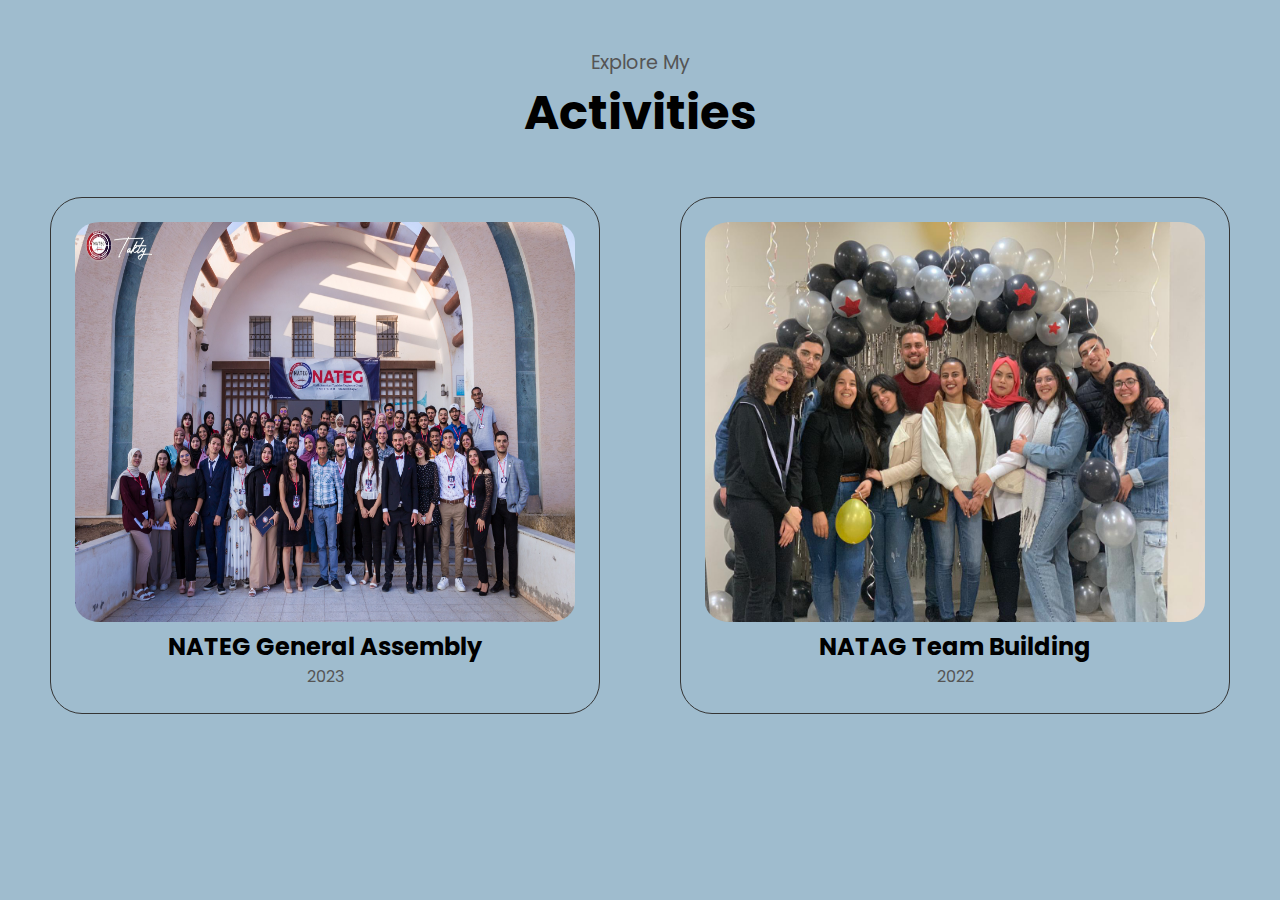
<file: pages/activities.html>
<!DOCTYPE html>
<html lang="en">

<head>
    <meta charset="UTF-8">
    <meta http-equiv="X-UA-Compatible" content="IE=edge" />
    <meta name="viewport" content="width=device-width, initial-scale=1.0">
    <title>Activities</title>
    <link rel="stylesheet" href="../style.css" />
</head>

<body>
    <div class="desc">
        <p class="section__text__p1">Explore My</p>
        <h1 class="title">Activities</h1>
    </div>
    <div class="degrees">
        <div class="details-container mb-4">
            <img src="../assets/nateg1.jpg" class="degree-style" alt="Baccalaureat pic" height="400px" width="500px">
            <h2> NATEG General Assembly</h2>
            <p>2023</p>
        </div>
        <div class="details-container mb-4">
            <img src="../assets/nateg2.jpg" class="degree-style" alt="Baccalaureat pic" height="400px" width="500px">
            <h2>NATAG Team Building</h2>
            <p>2022</p>
        </div>
    </div>

</body>

</html>
</file>
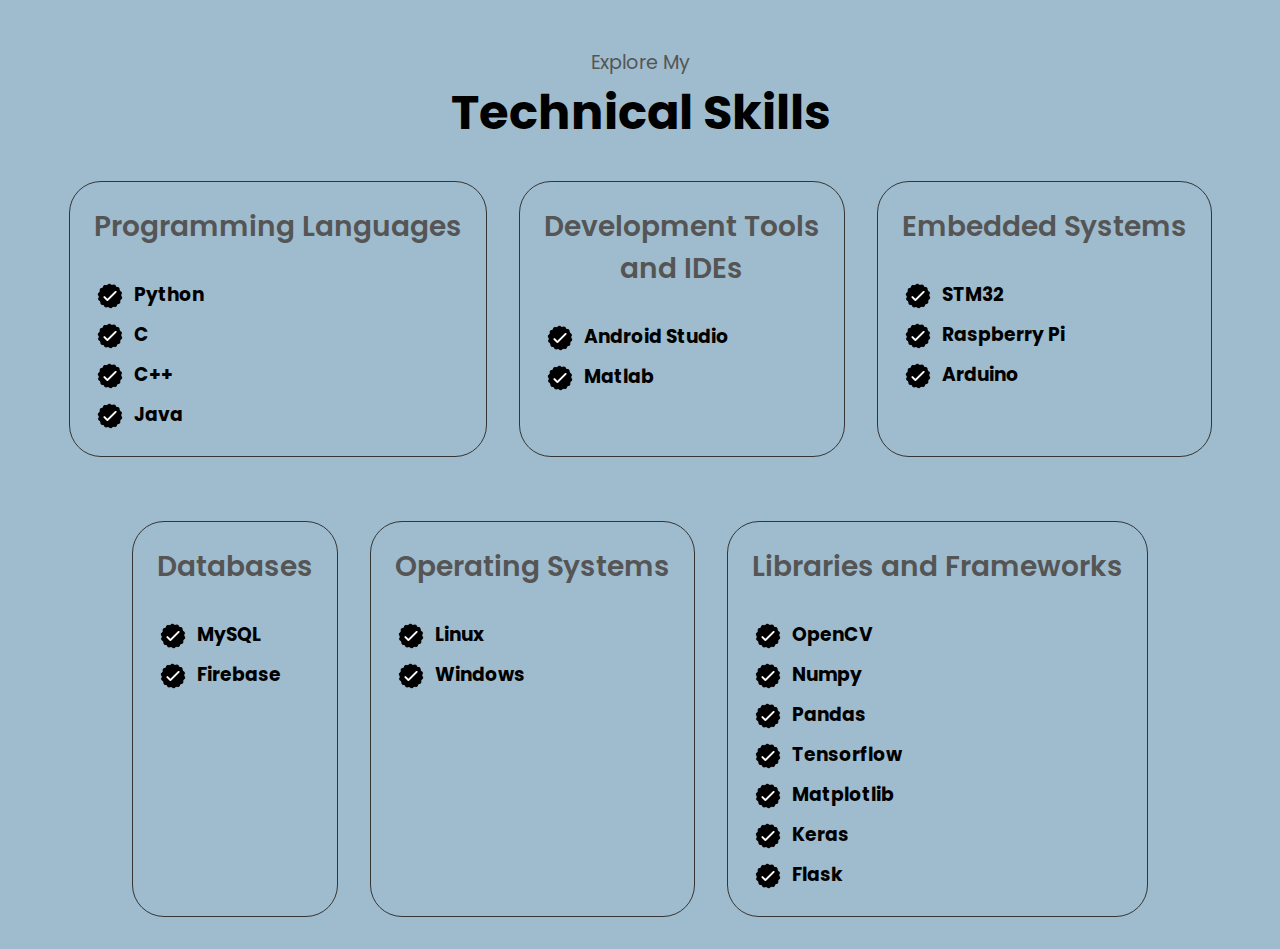
<file: pages/compétence.html>
<!DOCTYPE html>
<html lang="en">

<head>
  <meta charset="UTF-8">
  <meta http-equiv="X-UA-Compatible" content="IE=edge" />
  <meta name="viewport" content="width=device-width, initial-scale=1.0">
  <title>Skills</title>
  <link rel="stylesheet" href="../style.css" />
</head>

<body>
  <div class="desc">
    <p class="section__text__p1">Explore My</p>
    <h1 class="title">Technical Skills</h1>
  </div>
  <div class="experience-details-container">
    <div class="about-containers">
      <div class="details-container">
        <h2 class="experience-sub-title">Programming Languages</h2>
        <div class="article-container">
          <article>
            <img src="../assets/checkmark.png" alt="Experience icon" class="icon" />
            <div>
              <h3>Python</h3>
            </div>
          </article>
          <article>
            <img src="../assets/checkmark.png" alt="Experience icon" class="icon" />
            <div>
              <h3>C</h3>
            </div>
          </article>
          <article>
            <img src="../assets/checkmark.png" alt="Experience icon" class="icon" />
            <div>
              <h3>C++</h3>
            </div>
          </article>
          <article>
            <img src="../assets/checkmark.png" alt="Experience icon" class="icon" />
            <div>
              <h3>Java</h3>
            </div>
          </article>
        </div>
      </div>
      <div class="details-container">
        <h2 class="experience-sub-title">Development Tools <br> and IDEs</h2>
        <div class="article-container">
          <article>
            <img src="../assets/checkmark.png" alt="Experience icon" class="icon" />
            <div>
              <h3>Android Studio</h3>
            </div>
          </article>
          <article>
            <img src="../assets/checkmark.png" alt="Experience icon" class="icon" />
            <div>
              <h3>Matlab</h3>
            </div>
          </article>
        </div>
      </div>
      <div class="details-container">
        <h2 class="experience-sub-title">Embedded Systems</h2>
        <div class="article-container">
          <article>
            <img src="../assets/checkmark.png" alt="Experience icon" class="icon" />
            <div>
              <h3>STM32</h3>
            </div>
          </article>
          <article>
            <img src="../assets/checkmark.png" alt="Experience icon" class="icon" />
            <div>
              <h3>Raspberry Pi</h3>
            </div>
          </article>
          <article>
            <img src="../assets/checkmark.png" alt="Experience icon" class="icon" />
            <div>
              <h3>Arduino</h3>
            </div>
          </article>
        </div>
      </div>
    </div>
  </div>
  <div class="experience-details-container">
    <div class="about-containers">
      <div class="details-container">
        <h2 class="experience-sub-title">Databases</h2>
        <div class="article-container">
          <article>
            <img src="../assets/checkmark.png" alt="Experience icon" class="icon" />
            <div>
              <h3>MySQL</h3>
            </div>
          </article>
          <article>
            <img src="../assets/checkmark.png" alt="Experience icon" class="icon" />
            <div>
              <h3>Firebase</h3>
            </div>
          </article>
        </div>
      </div>
      <div class="details-container">
        <h2 class="experience-sub-title">Operating Systems</h2>
        <div class="article-container">
          <article>
            <img src="../assets/checkmark.png" alt="Experience icon" class="icon" />
            <div>
              <h3>Linux</h3>
            </div>
          </article>
          <article>
            <img src="../assets/checkmark.png" alt="Experience icon" class="icon" />
            <div>
              <h3>Windows</h3>
            </div>
          </article>
        </div>
      </div>
      <div class="details-container">
        <h2 class="experience-sub-title">Libraries and Frameworks</h2>
        <div class="article-container">
          <article>
            <img src="../assets/checkmark.png" alt="Experience icon" class="icon" />
            <div>
              <h3>OpenCV</h3>
            </div>
          </article>
          <article>
            <img src="../assets/checkmark.png" alt="Experience icon" class="icon" />
            <div>
              <h3>Numpy</h3>
            </div>
          </article>
          <article>
            <img src="../assets/checkmark.png" alt="Experience icon" class="icon" />
            <div>
              <h3>Pandas</h3>
            </div>
          </article>
          <article>
            <img src="../assets/checkmark.png" alt="Experience icon" class="icon" />
            <div>
              <h3>Tensorflow</h3>
            </div>
          </article>
          <article>
            <img src="../assets/checkmark.png" alt="Experience icon" class="icon" />
            <div>
              <h3>Matplotlib</h3>
            </div>
          </article>
          <article>
            <img src="../assets/checkmark.png" alt="Experience icon" class="icon" />
            <div>
              <h3>Keras</h3>
            </div>
          </article>
          <article>
            <img src="../assets/checkmark.png" alt="Experience icon" class="icon" />
            <div>
              <h3>Flask</h3>
            </div>
          </article>
        </div>
      </div>
    </div>
  </div>



</body>

</html>
</file>
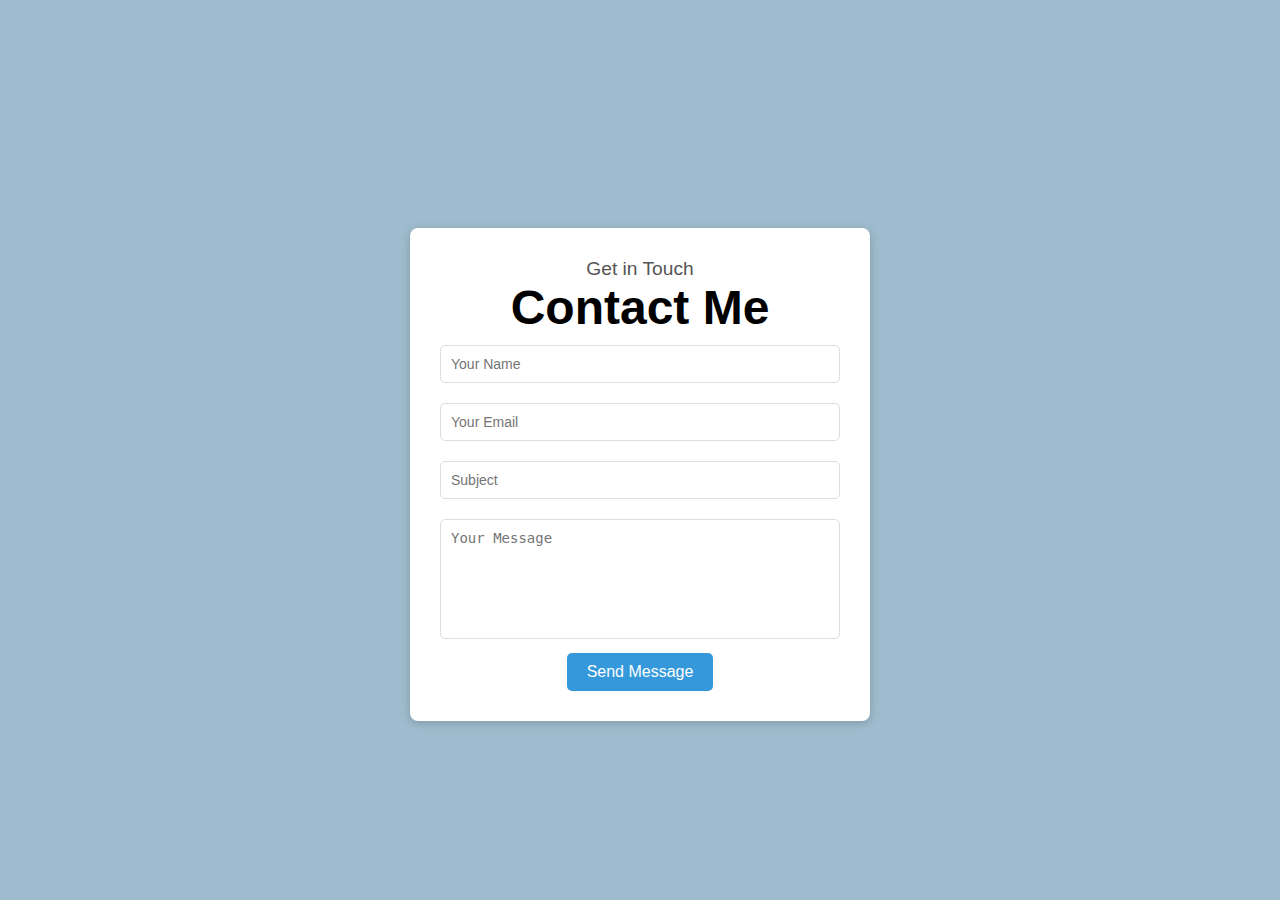
<file: pages/contact.html>
<!DOCTYPE html>
<html lang="en">

<head>
    <meta charset="UTF-8">
    <meta http-equiv="X-UA-Compatible" content="IE=edge" />
    <meta name="viewport" content="width=device-width, initial-scale=1.0">
    <title>Contact Me</title>
    <link rel="stylesheet" href="../style.css" />

    <style>
        /* General Body Styling */
        body {
            font-family: Arial, sans-serif;
            margin: 0;
            padding: 0;
            background-color: rgb(159, 188, 206);
            display: flex;
            justify-content: center;
            align-items: center;
            height: 100vh;
        }

        /* Centered Form Container */
        .contact-container {
            background-color: #fff;
            padding: 30px;
            box-shadow: 0 2px 10px rgba(0, 0, 0, 0.2);
            border-radius: 8px;
            width: 400px;
            max-width: 100%;
            text-align: center;
        }

        .contact-container h2 {
            margin-bottom: 20px;
            color: #333;
            font-size: 24px;
        }

        /* Input Fields Styling */
        .contact-container input,
        .contact-container textarea {
            width: 100%;
            padding: 10px;
            margin: 10px 0;
            border: 1px solid #ddd;
            border-radius: 5px;
            font-size: 14px;
            box-sizing: border-box;
        }

        .contact-container textarea {
            height: 120px;
            resize: none;
        }

        /* Submit Button */
        .contact-container button {
            background-color: #3498db;
            color: white;
            border: none;
            padding: 10px 20px;
            font-size: 16px;
            border-radius: 5px;
            cursor: pointer;
        }

        .contact-container button:hover {
            background-color: #2980b9;
        }
    </style>

</head>

<body>
    <div class="desc contact-container">
        <p class="section__text__p1">Get in Touch</p>
        <h1 class="title">Contact Me</h1>


        <form action="#" method="post">
            <!-- Name Input -->
            <input type="text" id="name" name="name" placeholder="Your Name" required>

            <!-- Email Input -->
            <input type="email" id="email" name="email" placeholder="Your Email" required>

            <!-- Subject Input -->
            <input type="text" id="subject" name="subject" placeholder="Subject" required>

            <!-- Message Input -->
            <textarea id="message" name="message" placeholder="Your Message" required></textarea>

            <!-- Submit Button -->
            <button type="submit">Send Message</button>
        </form>
    </div>
</body>

</html>
</file>
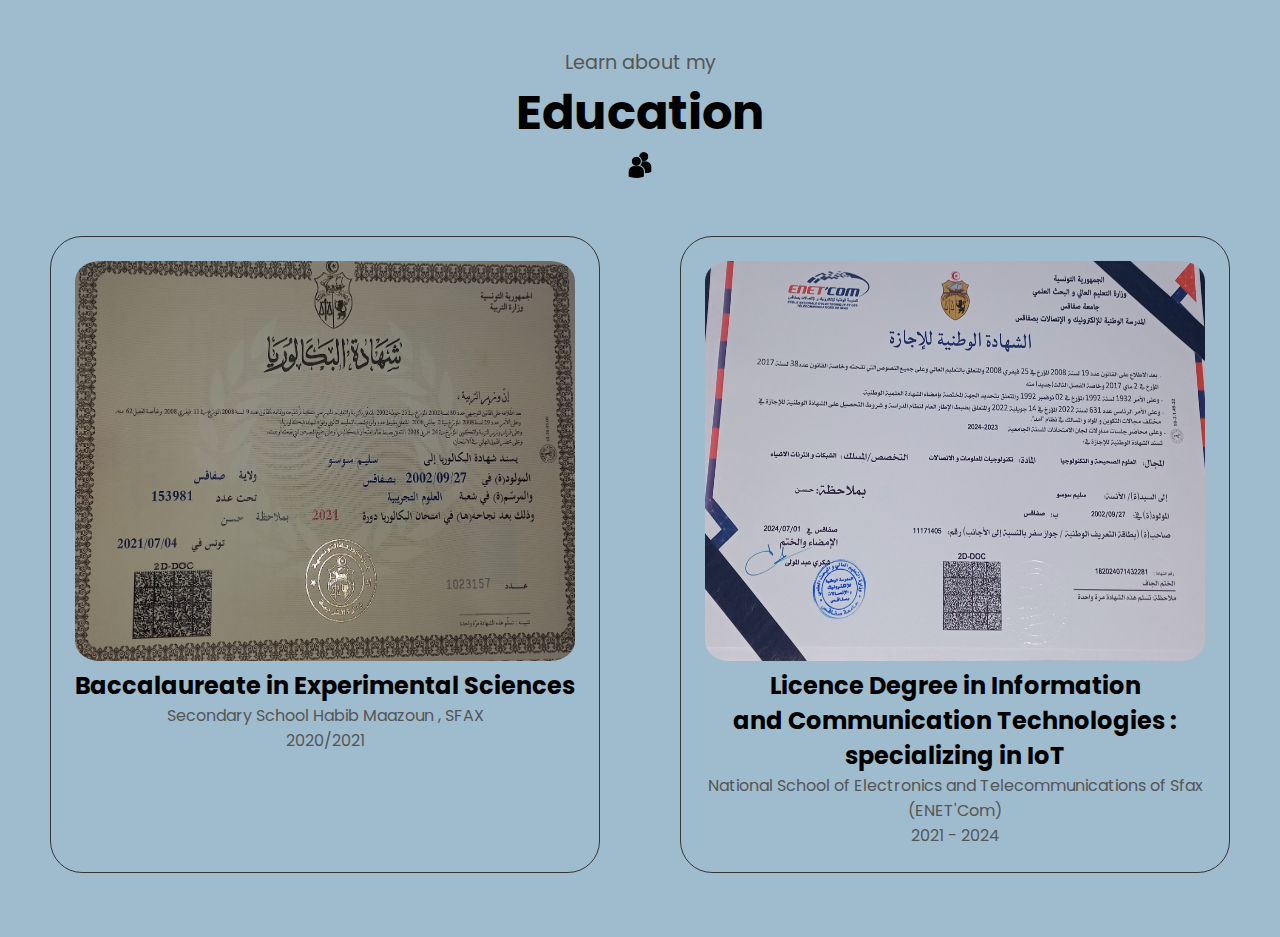
<file: pages/education.html>
<!DOCTYPE html>
<html lang="en">

<head>
    <meta charset="UTF-8">
    <meta http-equiv="X-UA-Compatible" content="IE=edge" />
    <meta name="viewport" content="width=device-width, initial-scale=1.0">
    <title>Education</title>
    <link rel="stylesheet" href="../style.css" />
</head>

<body>
    <div class="desc">
        <p class="section__text__p1">Learn about my</p>
        <h1 class="title">Education</h1>
        <center><img src="../assets/education.png" alt="Education icon" class="icon" /></center>
    </div>
    <div class="degrees">
        <div class="details-container mb-4">
            <img src="../assets/Baccalaureat.jpg" class="degree-style" alt="Baccalaureat pic" height="400px"
                width="500px">
            <h2>Baccalaureate in Experimental Sciences</h2>
            <p>Secondary School Habib Maazoun , SFAX</p>
            <p>2020/2021</p>
        </div>
        <div class="details-container mb-4">
            <img src="../assets/Licence.jpg" class="degree-style" alt="Baccalaureat pic" height="400px" width="500px">
            <h2>Licence Degree in Information <br> and Communication Technologies : <br> specializing in IoT</h2>
            <p> National School of Electronics and Telecommunications of Sfax <br> (ENET'Com)</p>
            <p>2021 - 2024</p>
        </div>
    </div>



</body>

</html>
</file>
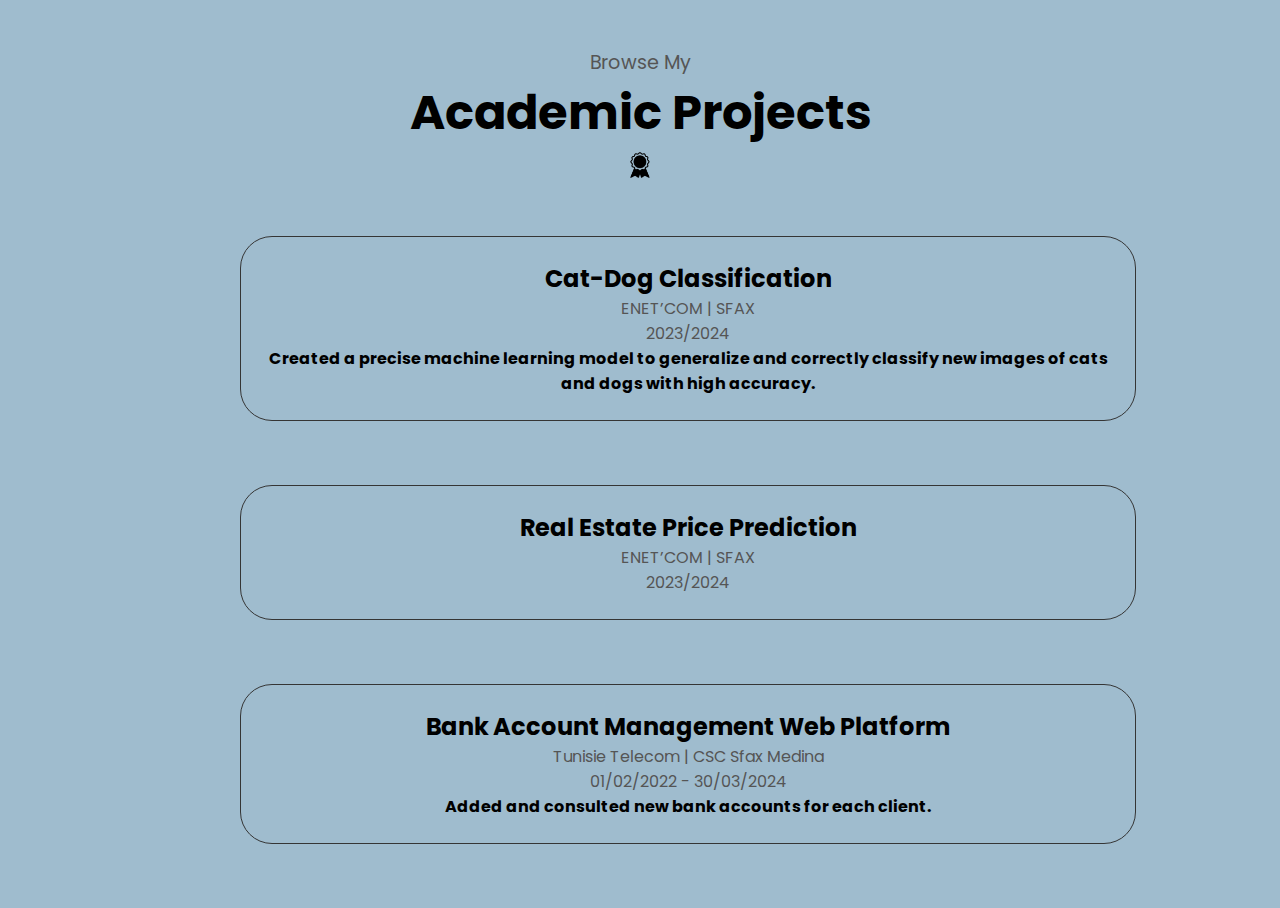
<file: pages/projet.html>
<!DOCTYPE html>
<html lang="en">

<head>
    <meta charset="UTF-8">
    <meta http-equiv="X-UA-Compatible" content="IE=edge" />
    <meta name="viewport" content="width=device-width, initial-scale=1.0">
    <title>Academic Projects</title>
    <link rel="stylesheet" href="../style.css" />
</head>

<body>

    <div class="desc">
        <p class="section__text__p1">Browse My</p>
        <h1 class="title">Academic Projects</h1>
        <center><img src="../assets/experience.png" alt="Education icon" class="icon" /></center>
    </div>
    <div class="internships-column">
        <div class="details-container mb-4">
            <h2> Cat-Dog Classification</h2>
            <p>ENET’COM | SFAX</p>
            <p>2023/2024</p>
            <h4>Created a precise machine learning model to generalize and correctly
                classify new images of cats and dogs with high accuracy.</h4>
        </div>
        <div class="details-container mb-4">
            <h2> Real Estate Price Prediction</h2>
            <p>ENET’COM | SFAX</p>
            <p>2023/2024</p>
        </div>
        <div class="details-container mb-4">
            <h2> Bank Account Management Web Platform</h2>
            <p>Tunisie Telecom | CSC Sfax Medina</p>
            <p>01/02/2022 - 30/03/2024</p>
            <h4>Added and consulted new bank accounts for each client.</h4>
        </div>
    </div>

</body>

</html>
</file>
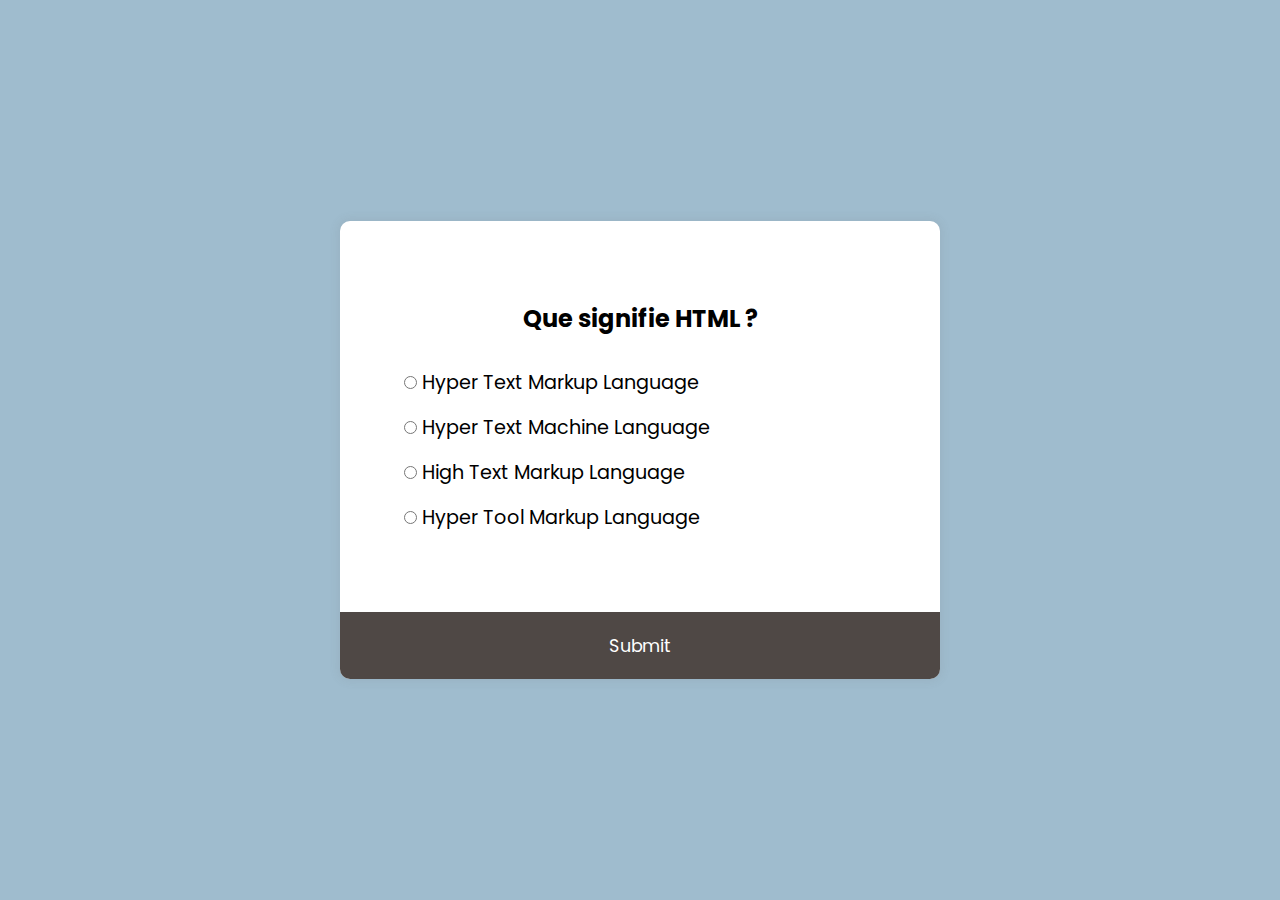
<file: pages/Quizz.html>
<!DOCTYPE html>
<html lang="en">

<head>
    <meta charset="UTF-8">
    <meta http-equiv="X-UA-Compatible" content="IE=edge" />
    <meta name="viewport" content="width=device-width, initial-scale=1.0">
    <title>Quizz</title>
    <link rel="stylesheet" href="../style.css" />

    <style>
        body {
            font-family: 'Poppins', sans-serif;
            display: flex;
            align-items: center;
            justify-content: center;
            height: 100vh;
            overflow: hidden;
            margin: 0;
        }

        .quiz-container {
            background-color: #fff;
            border-radius: 10px;
            box-shadow: 0 0 10px 2px rgba(100, 100, 100, 0.1);
            width: 600px;
            overflow: hidden;
        }

        .quiz-header {
            padding: 4rem;
        }

        h2 {
            padding: 1rem;
            text-align: center;
            margin: 0;
        }

        ul {
            list-style-type: none;
            padding: 0;
        }

        ul li {
            font-size: 1.2rem;
            margin: 1rem 0;
        }

        ul li label {
            cursor: pointer;
        }

        button {
            background-color: rgb(79, 72, 69);
            color: #fff;
            border: none;
            display: block;
            width: 100%;
            cursor: pointer;
            font-size: 1.1rem;
            font-family: inherit;
            padding: 1.3rem;
        }

        button:hover {
            background-color: rgb(85, 85, 85);
        }

        button:focus {
            outline: none;
            background-color: #44b927;
        }
    </style>
</head>

<body>

    <div class="quiz-container" id="quiz">
        <div class="quiz-header">
            <h2 id="question">Question Text</h2>
            <ul>
                <li>
                    <input type="radio" name="answer" id="a" class="answer">
                    <label for="a" id="a_text">Answer</label>
                </li>
                <li>
                    <input type="radio" name="answer" id="b" class="answer">
                    <label for="b" id="b_text">Answer</label>
                </li>
                <li>
                    <input type="radio" name="answer" id="c" class="answer">
                    <label for="c" id="c_text">Answer</label>
                </li>
                <li>
                    <input type="radio" name="answer" id="d" class="answer">
                    <label for="d" id="d_text">Answer</label>
                </li>
            </ul>
        </div>
        <button id="submit">Submit</button>
    </div>

</body>
<script src="../script.js"></script>

</html>
</file>
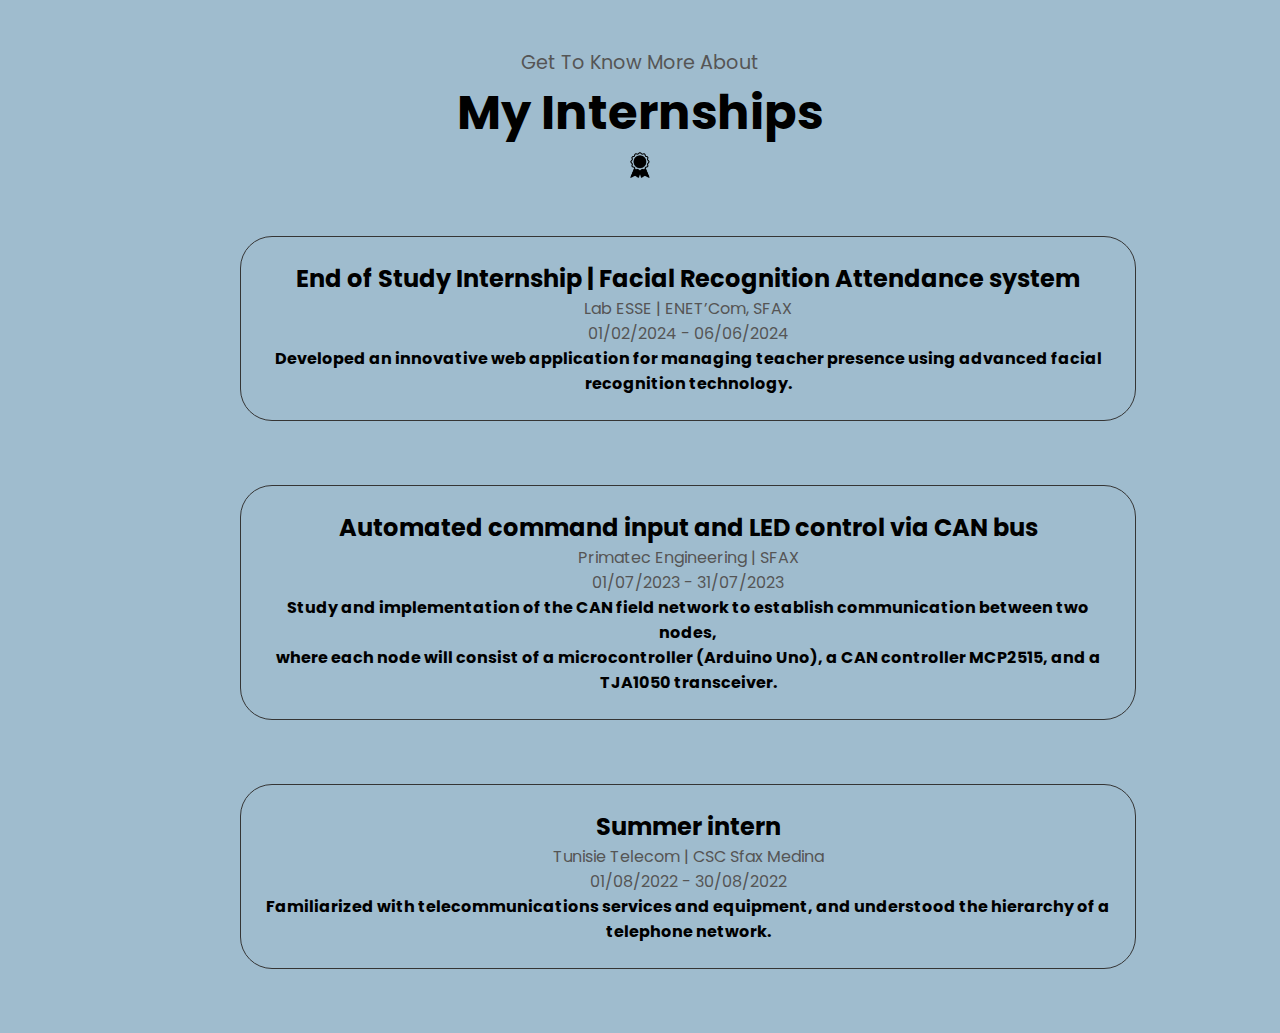
<file: pages/stage.html>
<!DOCTYPE html>
<html lang="en">

<head>
    <meta charset="UTF-8">
    <meta http-equiv="X-UA-Compatible" content="IE=edge" />
    <meta name="viewport" content="width=device-width, initial-scale=1.0">
    <title>Internships</title>
    <link rel="stylesheet" href="../style.css" />
</head>

<body>

    <div class="desc">
        <p class="section__text__p1">Get To Know More About </p>
        <h1 class="title">My Internships</h1>
        <center><img src="../assets/experience.png" alt="Education icon" class="icon" /></center>
    </div>
    <div class="internships-column">
        <div class="details-container mb-4">
            <h2>End of Study Internship | Facial Recognition Attendance system</h2>
            <p> Lab ESSE | ENET’Com, SFAX</p>
            <p>01/02/2024 - 06/06/2024</p>
            <h4>Developed an innovative web application for managing teacher presence using advanced facial recognition
                technology.</h4>
        </div>
        <div class="details-container mb-4">
            <h2>Automated command input and LED control via CAN bus</h2>
            <p> Primatec Engineering | SFAX</p>
            <p>01/07/2023 - 31/07/2023</p>
            <h4> Study and implementation of the CAN field network to establish 
                communication between two nodes, <br> where each node will consist of a
                microcontroller (Arduino Uno), a CAN controller MCP2515, and a TJA1050
                transceiver.</h4>
        </div>
        <div class="details-container mb-4">
            <h2>Summer intern</h2>
            <p>Tunisie Telecom | CSC Sfax Medina</p>
            <p>01/08/2022 - 30/08/2022</p>
            <h4>Familiarized with telecommunications services and equipment, and
                understood the hierarchy of a telephone network.</h4>
        </div>
    </div>


</body>

</html>
</file>
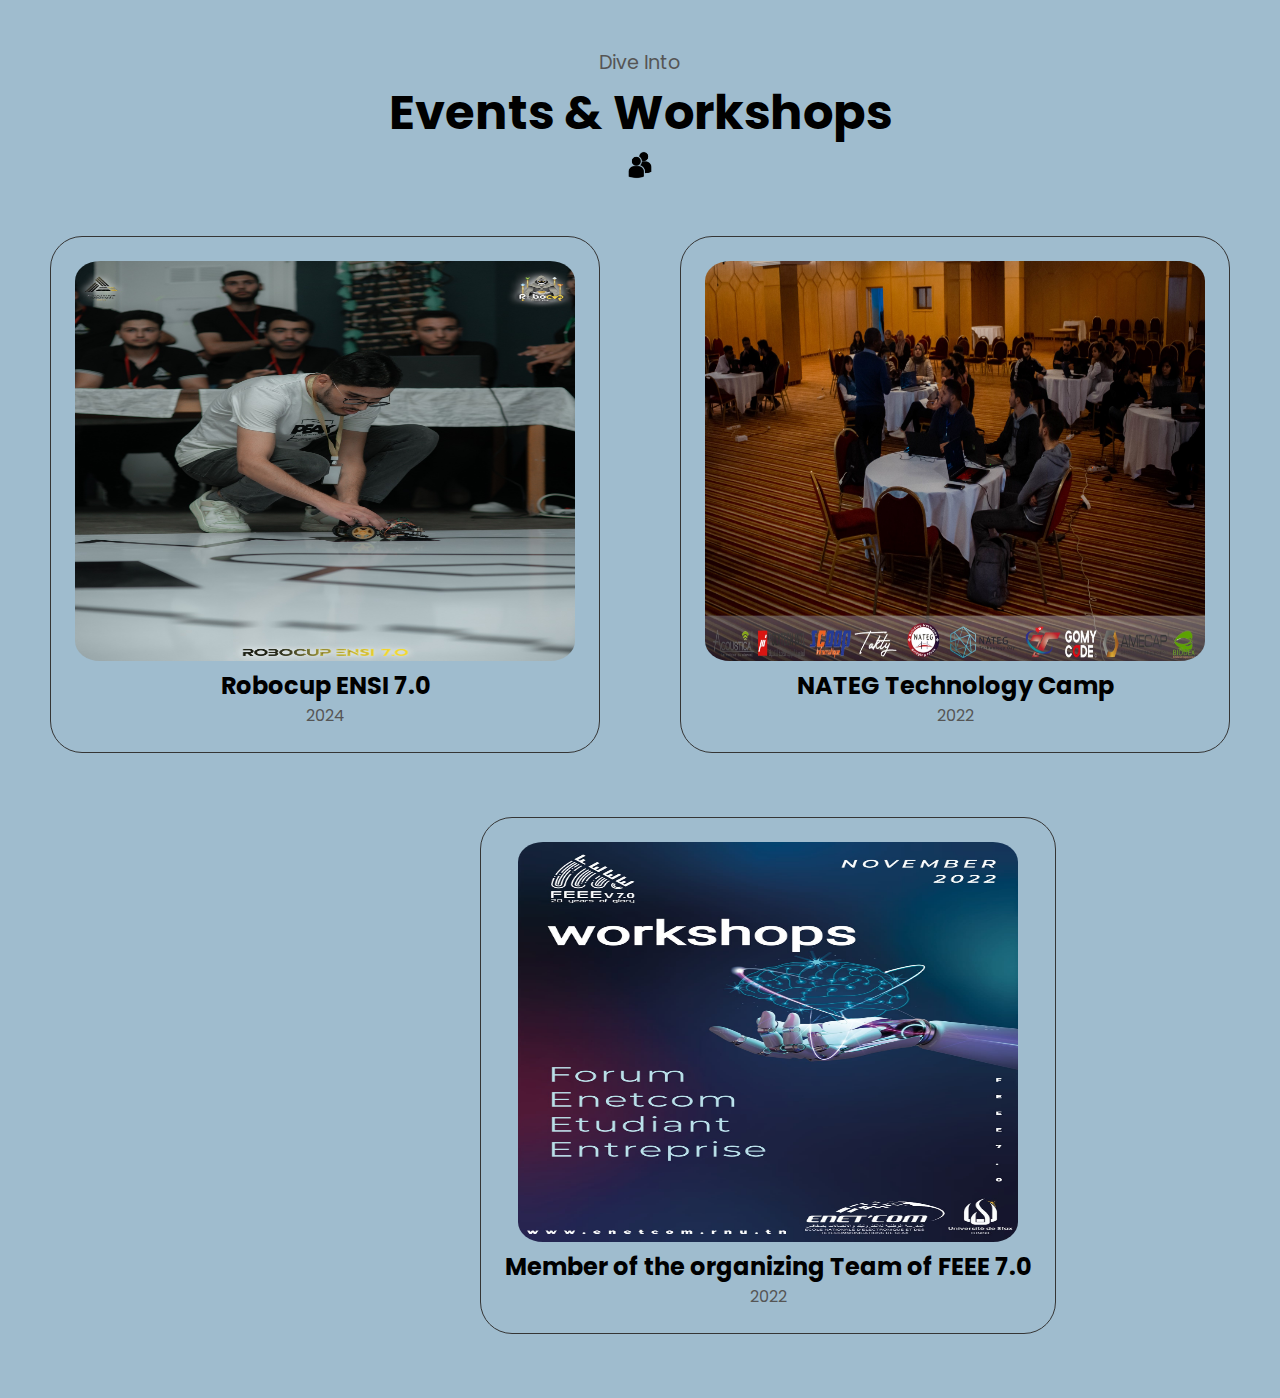
<file: pages/événement.html>
<!DOCTYPE html>
<html lang="en">

<head>
    <meta charset="UTF-8">
    <meta http-equiv="X-UA-Compatible" content="IE=edge" />
    <meta name="viewport" content="width=device-width, initial-scale=1.0">
    <title>Events</title>
    <link rel="stylesheet" href="../style.css" />
</head>

<body>

    <div class="desc">
        <p class="section__text__p1">Dive Into</p>
        <h1 class="title">Events & Workshops</h1>
        <center><img src="../assets/education.png" alt="Education icon" class="icon" /></center>
    </div>
    <div class="degrees">
        <div class="details-container mb-4">
            <img src="../assets/robocup.jpg" class="degree-style" alt="Baccalaureat pic" height="400px" width="500px">
            <h2>Robocup ENSI 7.0</h2>
            <p>2024</p>
        </div>
        <div class="details-container mb-4">
            <img src="../assets/workshop.jpg" class="degree-style" alt="Baccalaureat pic" height="400px" width="500px">
            <h2>NATEG Technology Camp</h2>
            <p>2022</p>
        </div>
    </div>
    <div class="details-container mb-4" style="display: inline-block; margin-left: 30rem;">
        <img src="../assets/forum.jpg" class="degree-style" alt="Baccalaureat pic" height="400px" width="500px">
        <h2>Member of the organizing Team of FEEE 7.0</h2>
        <p>2022</p>
    </div>

</body>

</html>
</file>
<file: style.css>
/* GENERAL */

@import url("https://fonts.googleapis.com/css2?family=Poppins:wght@300;400;500;600&display=swap");

* {
  margin: 0;
  padding: 0;
}

body {
  font-family: "Poppins", sans-serif;
  background-color: rgb(159, 188, 206);
}

html {
  scroll-behavior: smooth;
}

p {
  color: rgb(85, 85, 85);
}

.educ-desc{
  text-align: center;
}


/* TRANSITION */

a,
.btn {
  transition: all 300ms ease;
}

/* DESKTOP NAV */

nav,
.nav-links {
  display: flex;
}

nav {
  justify-content: space-around;
  align-items: center;
  height: 17vh;
}

.nav-links {
  margin-top: 4rem;
  gap: 2rem;
  list-style: none;
  font-size: 1.5rem;
}

.nav-links-1{
  gap: 2rem;
  font-size: 1.5rem;
  list-style: none;
  display: flex;
  justify-content: center;
  margin-top: 2rem;
}

.degrees{
  display: flex;
  justify-content: center;
  gap: 5rem;
  margin-top: 3rem;
}

.internships-column{
  margin-top: 3rem;
  padding-left: 15rem;
  display: inline-block;
  width: 70%;
}

.desc{
  margin-top: 3rem;
}

.degree-style{
  border-radius: 5%;
}

a {
  color: black;
  text-decoration: none;
  text-decoration-color: white;
}

a:hover {
  color: grey;
  text-decoration: underline;
  text-underline-offset: 1rem;
  text-decoration-color: rgb(181, 181, 181);
}

.logo {
  font-size: 2rem;
}

.logo:hover {
  cursor: default;
}

/* HAMBURGER MENU */

#hamburger-nav {
  display: none;
}

.hamburger-menu {
  position: relative;
  display: inline-block;
}

.hamburger-icon {
  display: flex;
  flex-direction: column;
  justify-content: space-between;
  height: 24px;
  width: 30px;
  cursor: pointer;
}

.hamburger-icon span {
  width: 100%;
  height: 2px;
  background-color: black;
  transition: all 0.3 ease-in-out;
}

.menu-links {
  position: absolute;
  top: 100%;
  right: 0;
  background-color: white;
  width: fit-content;
  max-height: 0;
  overflow: hidden;
  transition: all 0.3 ease-in-out;
}

.menu-links a {
  display: block;
  padding: 10px;
  text-align: center;
  font-size: 1.5rem;
  color: black;
  text-decoration: none;
  transition: all 0.3 ease-in-out;
}

.menu-links li {
  list-style: none;
}

.menu-links.open {
  max-height: 300px;
}

.hamburger-icon.open span:first-child {
  transform: rotate(45deg) translate(10px, 5px);
}

.hamburger-icon.open span:nth-child(2) {
  opacity: 0;
}

.hamburger-icon.open span:last-child {
  transform: rotate(-45deg) translate(10px, -5px);
}

.hamburger-icon span:first-child {
  transform: none;
}

.hamburger-icon span:first-child {
  opacity: 1;
}

.hamburger-icon span:first-child {
  transform: none;
}

/* SECTIONS */

section {
  padding-top: 4vh;
  height: 96vh;
  margin: 0 10rem;
  box-sizing: border-box;
  min-height: fit-content;
}

.section-container {
  display: flex;
}

/* PROFILE SECTION */

#profile {
  display: flex;
  justify-content: center;
  gap: 5rem;
  height: 80vh;
}

.section__pic-container {
  display: flex;
  height: 400px;
  width: 400px;
  margin: auto 0;
}

.section__text {
  align-self: center;
  text-align: center;
}

.section__text p {
  font-weight: 600;
}

.section__text__p1 {
  font-size: 1.2rem;
  text-align: center;
}

.section__text__p2 {
  font-size: 1.75rem;
  margin-bottom: 1rem;
}

.title {
  font-size: 3rem;
  text-align: center;
}

#socials-container {
  display: flex;
  justify-content: center;
  margin-top: 1rem;
  gap: 1rem;
}

/* ICONS */

.icon {
  height: 2rem;
}

/* BUTTONS */

.btn-container {
  display: flex;
  justify-content: center;
  gap: 1rem;
}

.btn {
  font-weight: 600;
  transition: all 300ms ease;
  padding: 1rem;
  width: 8rem;
  border-radius: 2rem;
}

.btn-color-1,
.btn-color-2 {
  border: rgb(53, 53, 53) 0.1rem solid;
}

.btn-color-1:hover,
.btn-color-2:hover {
  cursor: pointer;
}

.btn-color-1,
.btn-color-2:hover {
  background: rgb(53, 53, 53);
  color: white;
}

.btn-color-1:hover {
  background: rgb(0, 0, 0);
}

.btn-color-2 {
  background: none;
}

.btn-color-2:hover {
  border: rgb(255, 255, 255) 0.1rem solid;
}

.btn-container {
  gap: 1rem;
}

/* ABOUT SECTION */

#about {
  position: relative;
}

.about-containers {
  gap: 2rem;
  margin-bottom: 2rem;
  margin-top: 2rem;
}

.about-details-container {
  justify-content: center;
  flex-direction: column;
}

.about-containers,
.about-details-container {
  display: flex;
}

.about-pic {
  border-radius: 2rem;
}

.arrow {
  position: absolute;
  right: -5rem;
  bottom: 2.5rem;
}

.details-container {
  padding: 1.5rem;
  border-radius: 2rem;
  border: rgb(53, 53, 53) 0.1rem solid;
  text-align: center;
}

.mb-4{
  margin-bottom: 4rem;
}

.section-container {
  gap: 4rem;
  height: 80%;
}

.section__pic-container {
  height: 400px;
  width: 400px;
  margin: auto 0;
}

/* EXPERIENCE SECTION */

#experience {
  position: relative;
}

.experience-sub-title {
  color: rgb(85, 85, 85);
  font-weight: 600;
  font-size: 1.75rem;
  margin-bottom: 2rem;
}

.experience-details-container {
  display: flex;
  justify-content: center;
}

.article-container {
  display: flex;
  text-align: initial;
  flex-wrap: wrap;
  flex-direction: column;
  gap: 0.5rem;
}

article {
  display: flex;
  gap: 0.5rem;
}

article .icon {
  cursor: default;
}

/* PROJECTS SECTION */

#projects {
  position: relative;
}

.color-container {
  border-color: rgb(163, 163, 163);
  background: rgb(250, 250, 250);
}

.project-img {
  border-radius: 2rem;
  width: 90%;
  height: 90%;
}

.project-title {
  margin: 1rem;
  color: black;
}

.project-btn {
  color: black;
  border-color: rgb(163, 163, 163);
}

/* CONTACT */

#contact {
  display: flex;
  justify-content: center;
  flex-direction: column;
  height: 70vh;
}

.contact-info-upper-container {
  display: flex;
  justify-content: center;
  border-radius: 2rem;
  border: rgb(53, 53, 53) 0.1rem solid;
  border-color: rgb(163, 163, 163);
  background: (250, 250, 250);
  margin: 2rem auto;
  padding: 0.5rem;
}

.contact-info-container {
  display: flex;
  align-items: center;
  justify-content: center;
  gap: 0.5rem;
  margin: 1rem;
}

.contact-info-container p {
  font-size: larger;
}

.contact-icon {
  cursor: default;
}

.email-icon {
  height: 2.5rem;
}

/* FOOTER SECTION */

footer {
  height: 26vh;
  margin: 0 1rem;
}

footer p {
  text-align: center;
}
</file>
